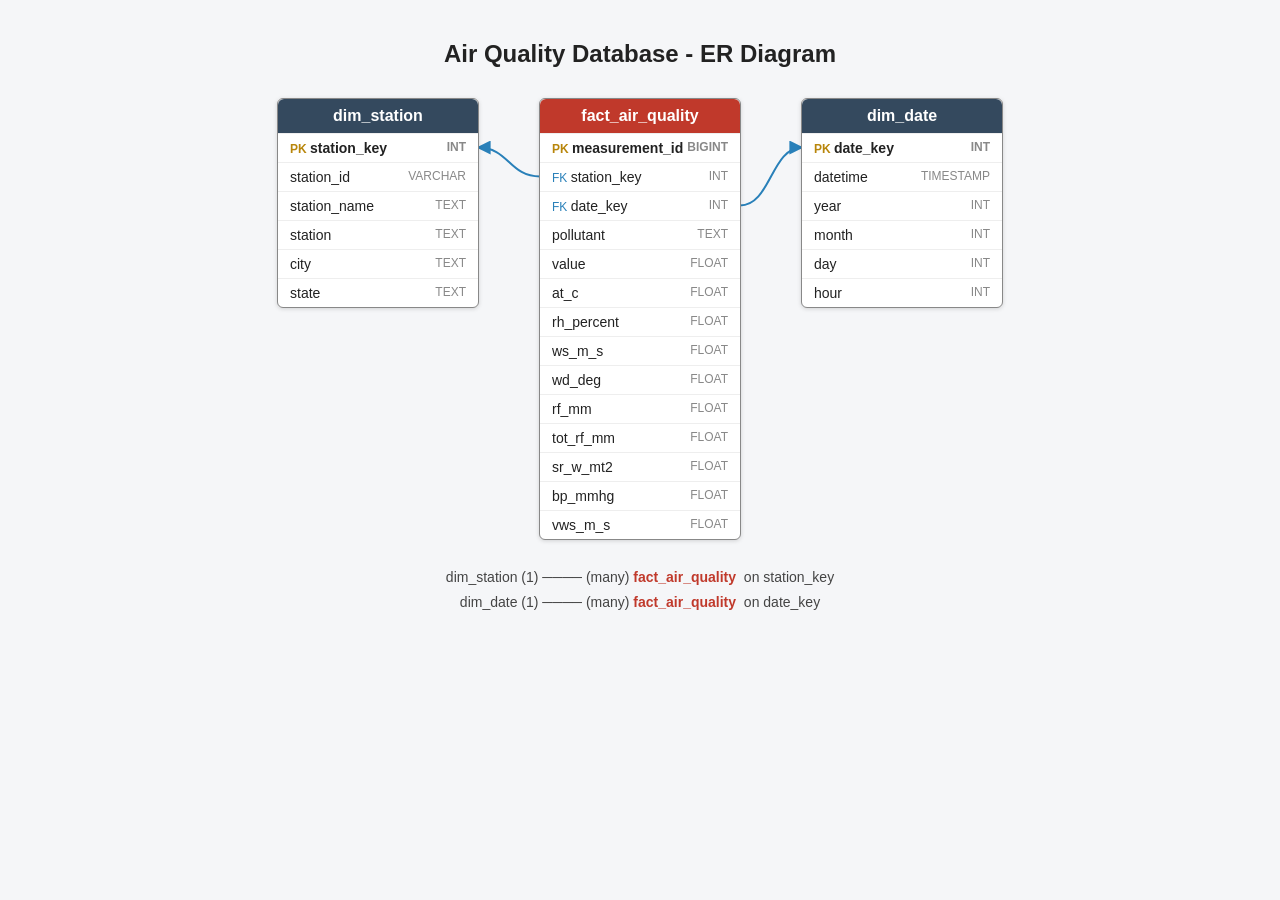
<file: sql/er_diagram.html>
<!DOCTYPE html>
<html lang="en">
<head>
<meta charset="UTF-8">
<meta name="viewport" content="width=device-width, initial-scale=1.0">
<title>Air Quality - ER Diagram</title>
<style>
  body{
    font-family: Arial, Helvetica, sans-serif;
    background:#f5f6f8;
    color:#222;
    margin:0;
    padding:40px 20px;
  }
  h1{ text-align:center; font-size:24px; margin:0 0 30px; }

  .stage{ position:relative; max-width:900px; margin:0 auto; }
  svg.links{ position:absolute; inset:0; width:100%; height:100%; pointer-events:none; z-index:0; overflow:visible; }

  .diagram{
    position:relative; z-index:1;
    display:flex;
    justify-content:center;
    align-items:flex-start;
    flex-wrap:wrap;
    gap:60px;
  }

  .table{
    background:#fff;
    border:1px solid #888;
    border-radius:6px;
    min-width:200px;
    box-shadow:0 1px 4px rgba(0,0,0,.15);
  }
  .table .title{
    background:#34495e;
    color:#fff;
    font-weight:bold;
    text-align:center;
    padding:8px;
    border-radius:6px 6px 0 0;
  }
  .table.fact .title{ background:#c0392b; }

  .table ul{ list-style:none; margin:0; padding:0; }
  .table li{
    padding:6px 12px;
    border-top:1px solid #eee;
    font-size:14px;
  }
  .pk{ font-weight:bold; }
  .pk::before{ content:"PK "; color:#b8860b; font-size:12px; }
  .fk::before{ content:"FK "; color:#2980b9; font-size:12px; }
  .type{ color:#888; font-size:12px; float:right; }

  .rel{
    text-align:center;
    margin-top:25px;
    color:#444;
    font-size:14px;
    line-height:1.8;
  }
  .rel b{ color:#c0392b; }
</style>
</head>
<body>

  <h1>Air Quality Database - ER Diagram</h1>

  <div class="stage">
    <svg class="links" id="links" aria-hidden="true">
      <defs>
        <marker id="arrow" viewBox="0 0 10 10" refX="9" refY="5"
                markerWidth="7" markerHeight="7" orient="auto-start-reverse">
          <path d="M 0 0 L 10 5 L 0 10 z" fill="#2980b9"/>
        </marker>
      </defs>
    </svg>

    <div class="diagram">

      <!-- dim_station -->
      <div class="table">
        <div class="title">dim_station</div>
        <ul>
          <li class="pk" id="station-pk">station_key <span class="type">INT</span></li>
          <li>station_id <span class="type">VARCHAR</span></li>
          <li>station_name <span class="type">TEXT</span></li>
          <li>station <span class="type">TEXT</span></li>
          <li>city <span class="type">TEXT</span></li>
          <li>state <span class="type">TEXT</span></li>
        </ul>
      </div>

      <!-- fact_air_quality -->
      <div class="table fact">
        <div class="title">fact_air_quality</div>
        <ul>
          <li class="pk">measurement_id <span class="type">BIGINT</span></li>
          <li class="fk" id="fact-station">station_key <span class="type">INT</span></li>
          <li class="fk" id="fact-date">date_key <span class="type">INT</span></li>
          <li>pollutant <span class="type">TEXT</span></li>
          <li>value <span class="type">FLOAT</span></li>
          <li>at_c <span class="type">FLOAT</span></li>
          <li>rh_percent <span class="type">FLOAT</span></li>
          <li>ws_m_s <span class="type">FLOAT</span></li>
          <li>wd_deg <span class="type">FLOAT</span></li>
          <li>rf_mm <span class="type">FLOAT</span></li>
          <li>tot_rf_mm <span class="type">FLOAT</span></li>
          <li>sr_w_mt2 <span class="type">FLOAT</span></li>
          <li>bp_mmhg <span class="type">FLOAT</span></li>
          <li>vws_m_s <span class="type">FLOAT</span></li>
        </ul>
      </div>

      <!-- dim_date -->
      <div class="table">
        <div class="title">dim_date</div>
        <ul>
          <li class="pk" id="date-pk">date_key <span class="type">INT</span></li>
          <li>datetime <span class="type">TIMESTAMP</span></li>
          <li>year <span class="type">INT</span></li>
          <li>month <span class="type">INT</span></li>
          <li>day <span class="type">INT</span></li>
          <li>hour <span class="type">INT</span></li>
        </ul>
      </div>

    </div>
  </div>

  <div class="rel">
    <div>dim_station (1) &#9472;&#9472;&#9472;&#9472; (many) <b>fact_air_quality</b> &nbsp;on station_key</div>
    <div>dim_date (1) &#9472;&#9472;&#9472;&#9472; (many) <b>fact_air_quality</b> &nbsp;on date_key</div>
  </div>

<script>
(function(){
  const svg = document.getElementById('links');
  const pairs = [
    ['fact-station','station-pk'],
    ['fact-date','date-pk']
  ];

  function pt(el){
    const r = el.getBoundingClientRect();
    const s = svg.getBoundingClientRect();
    return {
      l: r.left - s.left, r: r.right - s.left,
      y: (r.top + r.bottom)/2 - s.top
    };
  }

  function draw(){
    svg.querySelectorAll('path.link').forEach(n => n.remove());

    pairs.forEach(function(p){
      const fk = document.getElementById(p[0]);
      const pk = document.getElementById(p[1]);
      if(!fk || !pk) return;

      const f = pt(fk), d = pt(pk);
      const dimOnLeft = d.l < f.l;

      const startX = dimOnLeft ? f.l : f.r;
      const endX   = dimOnLeft ? d.r : d.l;
      const bend = Math.abs(endX - startX) * 0.5;
      const c1 = dimOnLeft ? startX - bend : startX + bend;
      const c2 = dimOnLeft ? endX + bend   : endX - bend;

      const path = document.createElementNS('http://www.w3.org/2000/svg','path');
      path.setAttribute('class','link');
      path.setAttribute('d', 'M ' + startX + ' ' + f.y + ' C ' + c1 + ' ' + f.y + ', ' + c2 + ' ' + d.y + ', ' + endX + ' ' + d.y);
      path.setAttribute('fill','none');
      path.setAttribute('stroke','#2980b9');
      path.setAttribute('stroke-width','2');
      path.setAttribute('marker-end','url(#arrow)');
      svg.appendChild(path);
    });
  }

  window.addEventListener('load', draw);
  window.addEventListener('resize', draw);
  setTimeout(draw, 200);
})();
</script>

</body>
</html>
</file>
